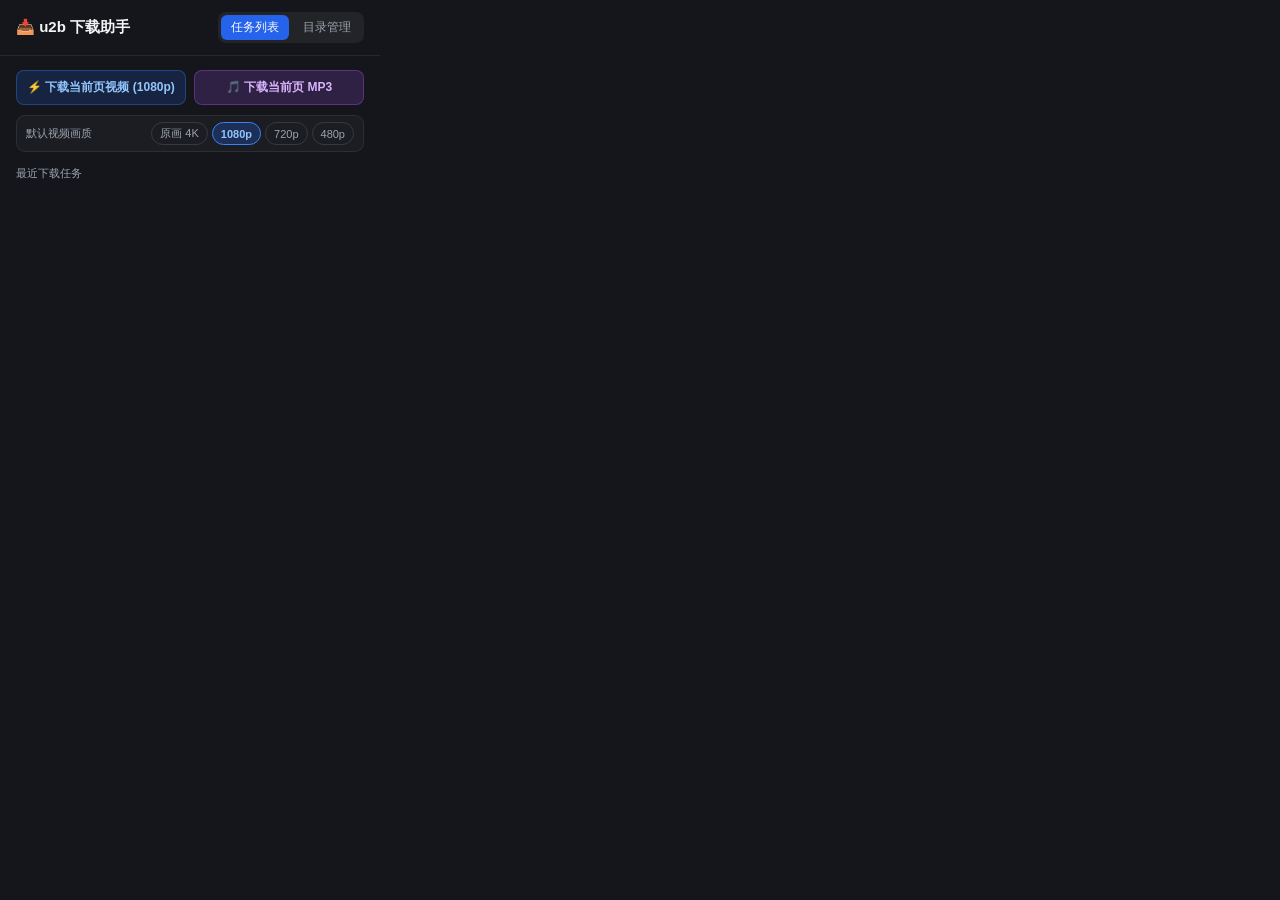
<file: cmd/extension_assets/popup.html>
<!DOCTYPE html>
<html lang="zh-CN">
<head>
  <meta charset="UTF-8" />
  <title>u2b 下载器</title>
  <style>
    * { box-sizing: border-box; }
    body {
      margin: 0;
      width: 380px;
      background: #14161b;
      color: #f3f4f6;
      font-family: -apple-system, BlinkMacSystemFont, "SF Pro Text", "PingFang SC", sans-serif;
      font-size: 13px;
    }
    .header {
      padding: 12px 16px;
      border-bottom: 1px solid rgba(255,255,255,0.08);
      display: flex;
      align-items: center;
      justify-content: space-between;
    }
    .brand {
      font-size: 15px;
      font-weight: 700;
      display: flex;
      align-items: center;
      gap: 6px;
    }
    .tabs {
      display: flex;
      gap: 4px;
      background: rgba(255,255,255,0.06);
      padding: 3px;
      border-radius: 8px;
    }
    .tab-btn {
      background: transparent;
      border: none;
      color: #9ca3af;
      padding: 4px 10px;
      border-radius: 6px;
      font-size: 12px;
      cursor: pointer;
    }
    .tab-btn.active {
      background: #2563eb;
      color: #fff;
      font-weight: 500;
    }
    .panel {
      padding: 14px 16px;
      max-height: 460px;
      overflow-y: auto;
    }
    .hidden { display: none; }
    .quick-bar {
      display: grid;
      grid-template-columns: 1fr 1fr;
      gap: 8px;
      margin-bottom: 10px;
    }
    .quality-row {
      display: flex;
      align-items: center;
      justify-content: space-between;
      gap: 8px;
      background: rgba(255,255,255,0.03);
      border: 1px solid rgba(255,255,255,0.08);
      border-radius: 9px;
      padding: 6px 9px;
      margin-bottom: 14px;
    }
    .quality-label {
      font-size: 11px;
      color: #9ca3af;
      white-space: nowrap;
    }
    .quality-pills {
      display: flex;
      gap: 4px;
    }
    .q-pill {
      background: transparent;
      border: 1px solid rgba(255,255,255,0.12);
      color: #9ca3af;
      border-radius: 999px;
      padding: 3px 8px;
      font-size: 11px;
      font-weight: 500;
      cursor: pointer;
      transition: all 0.15s;
    }
    .q-pill:hover {
      color: #e5e7eb;
      border-color: rgba(255,255,255,0.28);
    }
    .q-pill.active {
      background: rgba(37, 99, 235, 0.26);
      border-color: #3b82f6;
      color: #93c5fd;
      font-weight: 600;
    }
    .q-btn {
      background: rgba(37, 99, 235, 0.18);
      border: 1px solid rgba(59, 130, 246, 0.35);
      color: #93c5fd;
      padding: 8px 10px;
      border-radius: 8px;
      font-size: 12px;
      font-weight: 600;
      cursor: pointer;
      text-align: center;
    }
    .q-btn:hover { background: rgba(37, 99, 235, 0.3); }
    .q-btn.mp3 {
      background: rgba(168, 85, 247, 0.18);
      border-color: rgba(168, 85, 247, 0.35);
      color: #d8b4fe;
    }
    .q-btn.mp3:hover { background: rgba(168, 85, 247, 0.3); }
    .section-title {
      font-size: 11px;
      color: #9ca3af;
      margin: 8px 0 6px;
      display: flex;
      justify-content: space-between;
      align-items: center;
      gap: 6px;
    }
    .root-box {
      background: rgba(37, 99, 235, 0.08);
      border: 1px solid rgba(59, 130, 246, 0.25);
      border-radius: 8px;
      padding: 8px 10px;
      margin-bottom: 8px;
      display: flex;
      align-items: center;
      justify-content: space-between;
      gap: 8px;
    }
    .root-info {
      overflow: hidden;
      flex: 1;
    }
    .root-caption {
      font-size: 10px;
      color: #93c5fd;
      margin-bottom: 2px;
    }
    .root-path {
      font-size: 11px;
      color: #e5e7eb;
      overflow: hidden;
      text-overflow: ellipsis;
      white-space: nowrap;
    }
    .inline-input-row {
      display: none;
      gap: 6px;
      margin-bottom: 8px;
    }
    .inline-input-row.show {
      display: flex;
    }
    .inline-input {
      flex: 1;
      background: rgba(255,255,255,0.06);
      border: 1px solid rgba(255,255,255,0.18);
      border-radius: 6px;
      padding: 5px 8px;
      color: #fff;
      font-size: 12px;
      outline: none;
    }
    .task-card {
      background: rgba(255,255,255,0.04);
      border: 1px solid rgba(255,255,255,0.08);
      border-radius: 10px;
      padding: 10px 12px;
      margin-bottom: 8px;
    }
    .task-top {
      display: flex;
      justify-content: space-between;
      align-items: center;
      margin-bottom: 4px;
      font-size: 11px;
      color: #9ca3af;
    }
    .task-name {
      font-weight: 500;
      color: #f9fafb;
      margin-bottom: 6px;
      word-break: break-word;
    }
    .bar-bg {
      height: 4px;
      background: rgba(255,255,255,0.1);
      border-radius: 99px;
      overflow: hidden;
      margin-bottom: 6px;
    }
    .bar-fill {
      height: 100%;
      background: #3b82f6;
    }
    .btn-group {
      display: flex;
      gap: 4px;
    }
    .link-btn {
      background: transparent;
      border: 1px solid rgba(255,255,255,0.18);
      color: #d1d5db;
      border-radius: 5px;
      padding: 3px 7px;
      font-size: 11px;
      cursor: pointer;
      white-space: nowrap;
    }
    .link-btn:hover { background: rgba(255,255,255,0.1); }
    .link-btn.primary {
      border-color: rgba(59, 130, 246, 0.45);
      color: #93c5fd;
    }
    .dir-item {
      display: flex;
      align-items: center;
      justify-content: space-between;
      background: rgba(255,255,255,0.04);
      border: 1px solid rgba(255,255,255,0.07);
      padding: 7px 10px;
      border-radius: 8px;
      margin-bottom: 6px;
      gap: 8px;
    }
    .dir-info {
      overflow: hidden;
      flex: 1;
    }
    .dir-label { font-weight: 500; color: #e5e7eb; }
    .dir-path {
      font-size: 11px;
      color: #9ca3af;
      overflow: hidden;
      text-overflow: ellipsis;
      white-space: nowrap;
    }
    .empty {
      text-align: center;
      color: #6b7280;
      padding: 24px 0;
      font-size: 12px;
    }
  </style>
</head>
<body>
  <div class="header">
    <div class="brand">📥 u2b 下载助手</div>
    <div class="tabs">
      <button class="tab-btn active" id="tab-tasks">任务列表</button>
      <button class="tab-btn" id="tab-dirs">目录管理</button>
    </div>
  </div>

  <div class="panel" id="panel-tasks">
    <div class="quick-bar">
      <button class="q-btn" id="btn-dl-video">⚡ 下载当前页视频 (1080p)</button>
      <button class="q-btn mp3" id="btn-dl-mp3">🎵 下载当前页 MP3</button>
    </div>
    <div class="quality-row">
      <span class="quality-label">默认视频画质</span>
      <div class="quality-pills" id="popup-quality-pills">
        <button type="button" class="q-pill" data-q="hd2160" title="最高下载 4K，源视频不足时自动匹配最高可用画质">原画 4K</button>
        <button type="button" class="q-pill active" data-q="hd1080">1080p</button>
        <button type="button" class="q-pill" data-q="hd720">720p</button>
        <button type="button" class="q-pill" data-q="sd480">480p</button>
      </div>
    </div>
    <div class="section-title">最近下载任务</div>
    <div id="tasks-container"></div>
  </div>

  <div class="panel hidden" id="panel-dirs">
    <div class="section-title">
      <span>🎬 视频分类目录（自动扫描根目录子文件夹）</span>
      <div class="btn-group">
        <button class="link-btn primary" id="new-video-cat">+ 新建分类</button>
        <button class="link-btn" id="add-video-dir">+ 外部目录</button>
      </div>
    </div>
    <div class="root-box">
      <div class="root-info">
        <div class="root-caption">视频库扫描根目录</div>
        <div class="root-path" id="video-root-path">加载中...</div>
      </div>
      <button class="link-btn" id="change-video-root">📁 更换根目录</button>
    </div>
    <div class="inline-input-row" id="video-cat-row">
      <input type="text" class="inline-input" id="video-cat-input" placeholder="输入新视频分类名（如：AI教程）" />
      <button class="link-btn primary" id="video-cat-submit">创建</button>
    </div>
    <div id="video-dirs-list"></div>

    <div class="section-title" style="margin-top: 16px;">
      <span>🎵 MP3 音乐分类目录（自动扫描根目录子文件夹）</span>
      <div class="btn-group">
        <button class="link-btn primary" id="new-audio-cat">+ 新建分类</button>
        <button class="link-btn" id="add-audio-dir">+ 外部目录</button>
      </div>
    </div>
    <div class="root-box">
      <div class="root-info">
        <div class="root-caption">音乐库扫描根目录</div>
        <div class="root-path" id="audio-root-path">加载中...</div>
      </div>
      <button class="link-btn" id="change-audio-root">📁 更换根目录</button>
    </div>
    <div class="inline-input-row" id="audio-cat-row">
      <input type="text" class="inline-input" id="audio-cat-input" placeholder="输入新音乐分类名（如：刀郎）" />
      <button class="link-btn primary" id="audio-cat-submit">创建</button>
    </div>
    <div id="audio-dirs-list"></div>
  </div>

  <script src="popup.js"></script>
</body>
</html>
</file>
